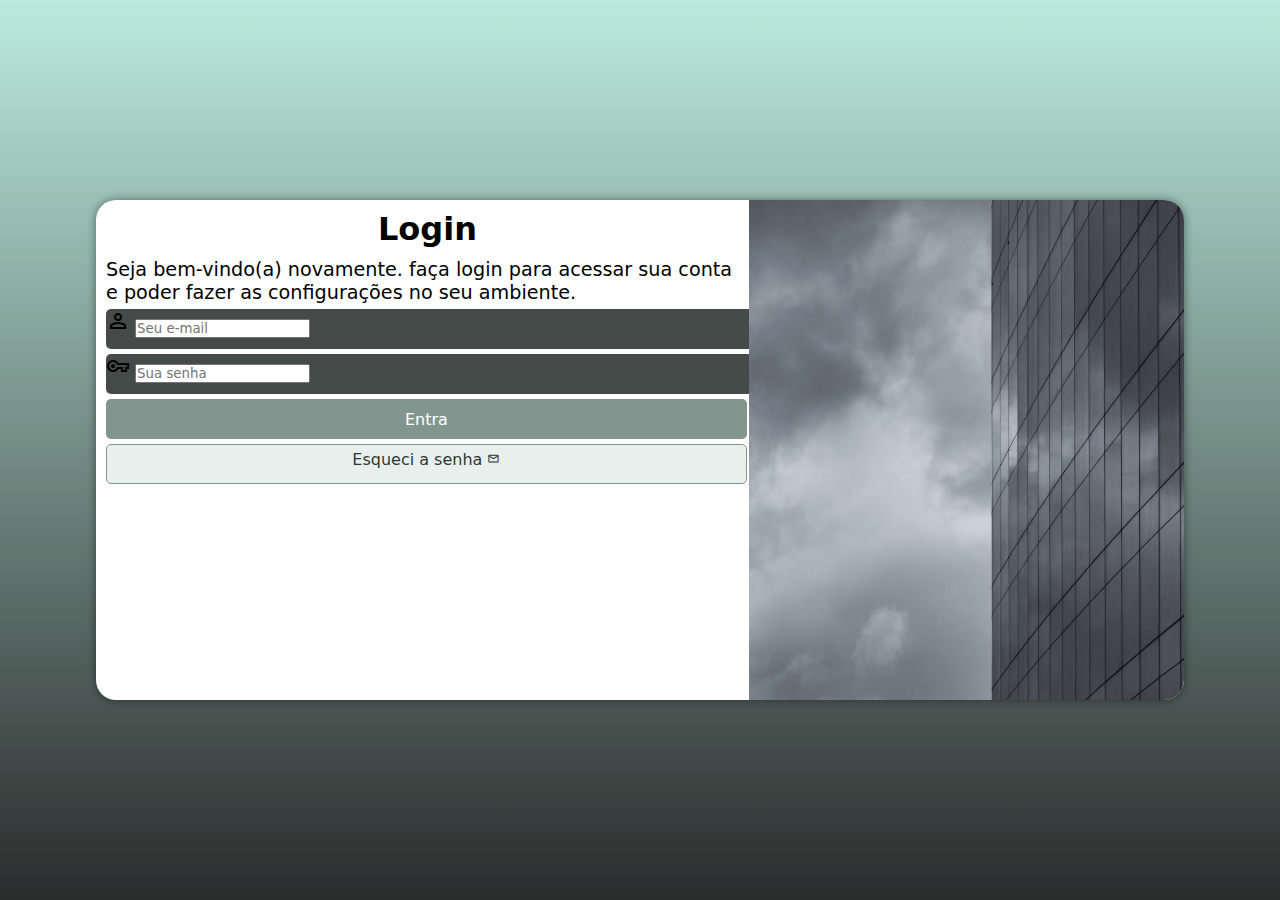
<file: index.html>
<!DOCTYPE html>
<html lang="pt-br">
<head>
    <meta charset="UTF-8">
    <meta name="viewport" content="width=device-width, initial-scale=1.0">
    <title>Tela de login</title>
    <link rel="stylesheet" href="https://fonts.googleapis.com/css2?family=Material+Symbols+Outlined:opsz,wght,FILL,GRAD@20..48,100..700,0..1,-50..200" />
    <link rel="stylesheet" href="estilos/style.css">
    <link rel="stylesheet" href="estilo-meia-querye/style.css">
</head>
<body>
    <main>
        <section id="login" >
         <div id="imagem">
         
         </div>
         <div id="formulario" >
         <h1>Login</h1>
         <p>Seja bem-vindo(a) novamente. faça login para acessar sua conta e poder fazer as configurações
            no seu ambiente.
         </p>
        
         <form action="login.php" method="post" autocomplete="on">

         <div class="campo">
            <span class="material-symbols-outlined">
                person
                </span>
            <input type="email" name="email" id="imail" placeholder="Seu e-mail" autocomplete="email" required>
            <label for="imail">E-mail</label>
         </div>
         <div class="campo">
            <span class="material-symbols-outlined">
                vpn_key
                </span>
             <input type="password" name="senha" id="isenha" placeholder="Sua senha" autocomplete="new-password" minlength="8">
             <label for="isenha">Senha</label>
         </div>
         
            
                     <input type="submit" value="Entra">
                     <a href="esqueci.html" class="botao">Esqueci a senha <span class="material-symbols-outlined">mail</span></a>
                 
         
         
                  </form>
         
        </section>
    </main>
</body>
</html>
</file>
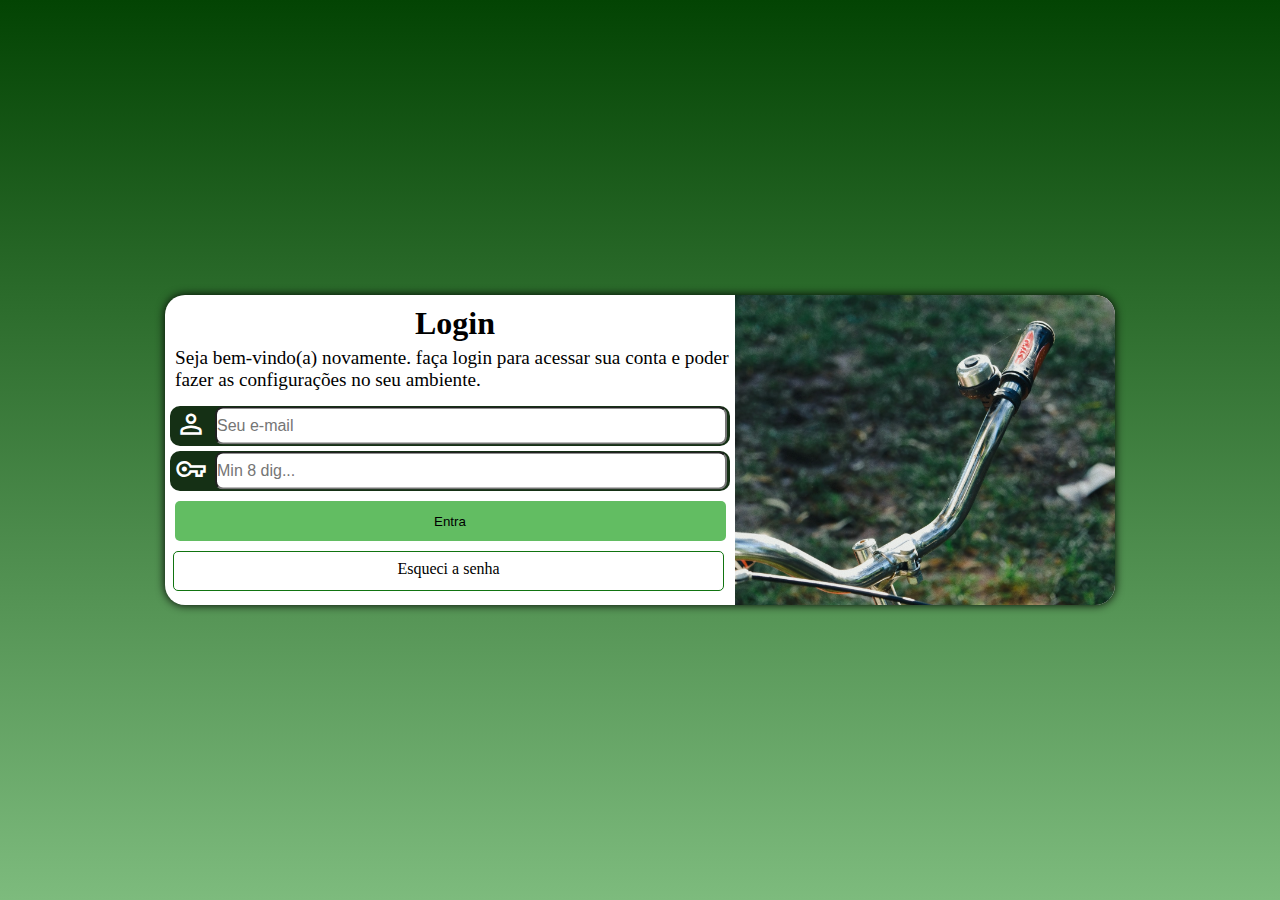
<file: projetinhos/iamgensss/tela-login.html>
<!DOCTYPE html>
<html lang="pt-br">
<head>
    <meta charset="UTF-8">
    <meta name="viewport" content="width=device-width, initial-scale=1.0">
    <title>Tela login BR</title>
    <link rel="stylesheet" href="https://fonts.googleapis.com/css2?family=Material+Symbols+Outlined:opsz,wght,FILL,GRAD@20..48,100..700,0..1,-50..200" />
    <link rel="stylesheet" href="style.css">
    <link rel="stylesheet" href="media-style.css"  >
</head>
<body>
    <main>
        <section id="logo">
           <div id="imagem">

    

           </div>
           <div id="formulario">
            <h1>Login</h1>
            <p>Seja bem-vindo(a) novamente. faça login para acessar sua conta e poder fazer as configurações
                no seu ambiente.</p>
           </div>
            <form action="tela.php" method="post" autocomplete="off">
           
           
            <div class="tel">
                <span class="material-symbols-outlined">
                    person
                    </span>
                <input type="email" name="email" id="imail" placeholder="Seu e-mail" required autocomplete="email">
                <label for="imail">Login</label>
            </div>
        
        
            
            <div class="tel">
                <span class="material-symbols-outlined">
                    vpn_key
                    </span>
                <input type="password" name="senha" id="isenha" placeholder="Min 8 dig..." minlength="8" autocomplete="current-password" required>
                <label for="isenha">Senha</label>
            </div>
        

            
                <input type="submit" value="Entra">
                <a href="esqueci.html" class="boton">Esqueci a senha <span class="botao"></span></a>
           </form>

        </section>

        
            
                
                
            
    </main>
</body>
</html>
</file>
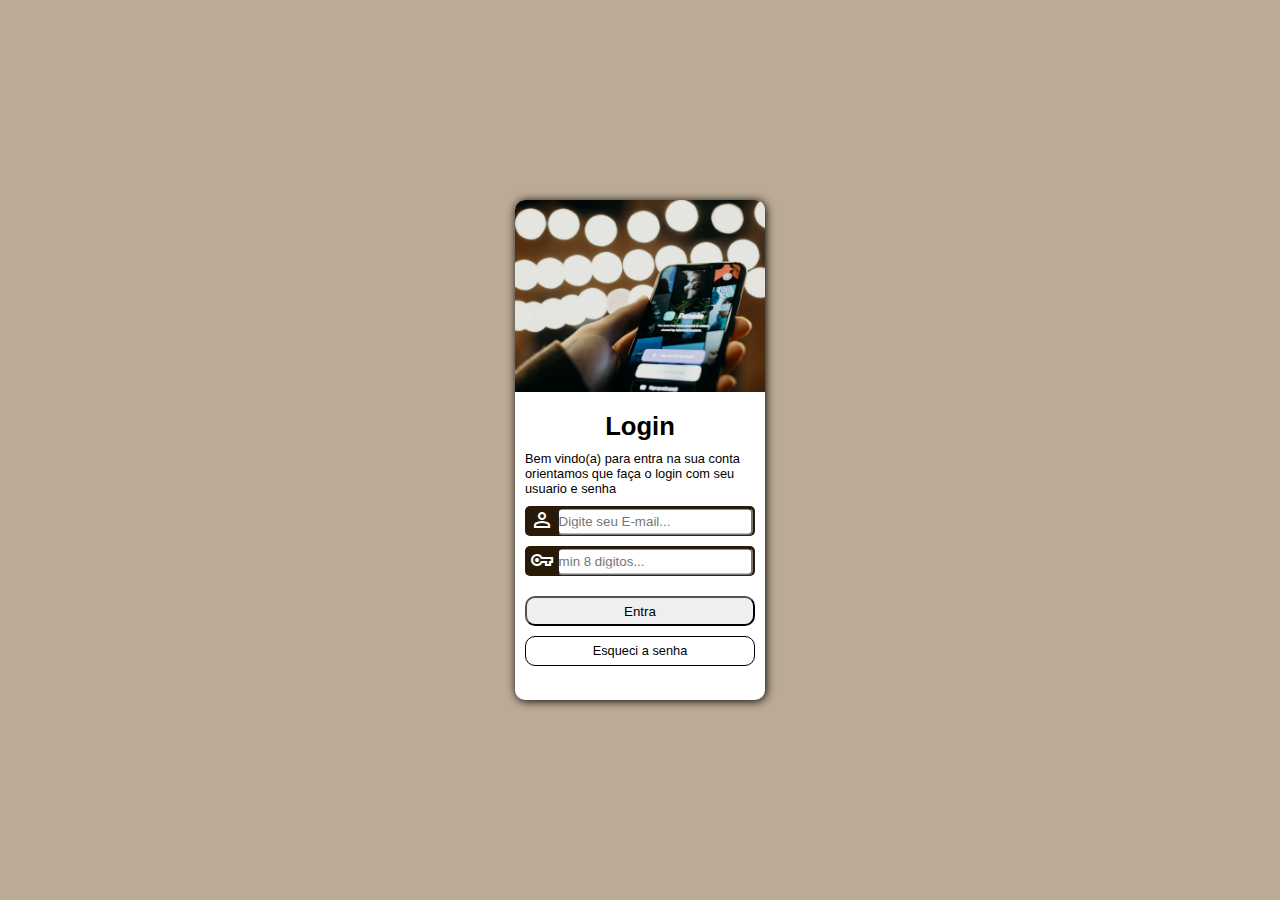
<file: projetinhos/iamgensss/telaxxx.html>
<!DOCTYPE html>
<html lang="pt-br">
<head>
    <meta charset="UTF-8">
    <meta name="viewport" content="width=device-width, initial-scale=1.0">
    <title>Telax</title>
    <link rel="stylesheet" href="https://fonts.googleapis.com/css2?family=Material+Symbols+Outlined:opsz,wght,FILL,GRAD@20..48,100..700,0..1,-50..200" />
    <link rel="stylesheet" href="stylex.css">
    <link rel="stylesheet" href="mediaa-style.css">
</head>
<body>
    <main>
        <section id="logo">
            <div id="imagem">

            </div>
            <div id="formulario">
            <h1>Login</h1>
            <p>Bem vindo(a) para entra na sua conta orientamos que faça o login com seu usuario e senha</p>

            <form action="#" method="post" autocomplete="on">
                <div class="campo" >
                    <span class="material-symbols-outlined">
                        person
                        </span>
                <input type="email" name="email" id="imail" required placeholder="Digite seu E-mail..." autocomplete="email">
                <label for="imail">E-mail</label>
                </div>
                <div class="campo">
                    <span class="material-symbols-outlined">
                        vpn_key
                        </span>
                <input type="password" name="senha" id="isenha" required placeholder="min 8 digitos..." autocomplete="new-password" minlength="8">
                <label for="senha">Senha</label>

                
                </div>
                 <input type="submit" value="Entra">
                 <a href="#">Esqueci a senha</a>
            </form>
            </div>

        </section>
    </main>
</body>
</html>
</file>
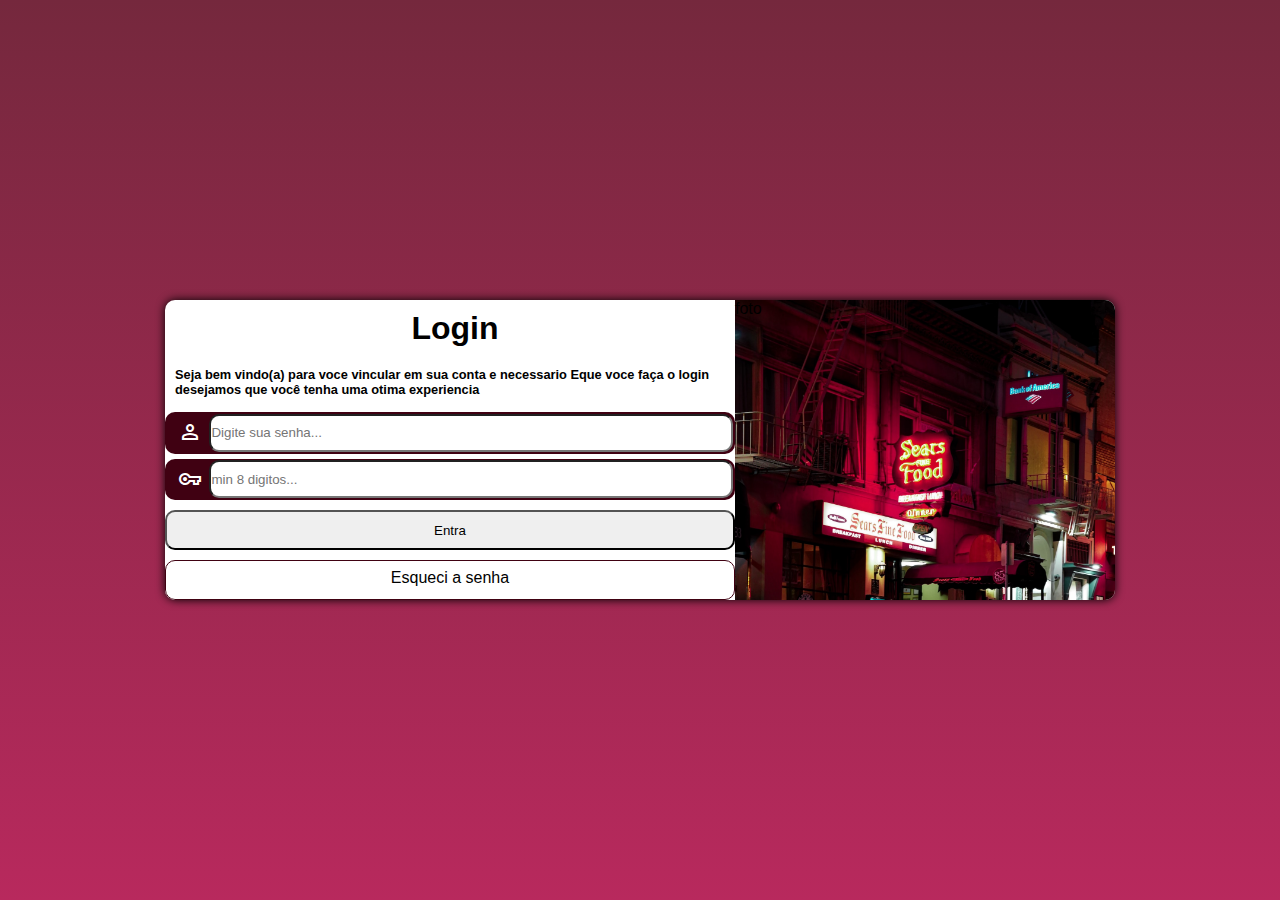
<file: projetinhos/TELA/telapix.html>
<!DOCTYPE html>
<html lang="pt-br">
<head>
    <meta charset="UTF-8">
    <meta name="viewport" content="width=device-width, initial-scale=1.0">
    <title>Tela-formulario</title>
    <link rel="stylesheet" href="https://fonts.googleapis.com/css2?family=Material+Symbols+Outlined:opsz,wght,FILL,GRAD@20..48,100..700,0..1,-50..200" />
    <link rel="stylesheet" href="style.css">
    <link rel="stylesheet" href="deitado-style.css">
</head>
<body>
    <main>
        <section id="logo">
         <div id="imagem">
            foto
         </div>
         <div id="formulario">
            <h1>Login</h1>
            <p>Seja bem vindo(a) para voce vincular em sua conta e necessario Eque voce faça o login desejamos que você tenha uma otima experiencia</p>
         </div>  
         
         <form action="tela.php" method="post" autocomplete="on">
            <div class="campo">
                <span class="material-symbols-outlined">
                    person
                    </span>
             <input type="email" name="email" id="imail" required autocomplete="email" placeholder="Digite sua senha...">
             <label for="imail">Login</label>
            </div>
            <div class="campo">
                <span class="material-symbols-outlined">
                    vpn_key
                    </span>
            <input type="password" name="senha" id="isenha" required autocomplete="new-password" minlength="8" placeholder="min 8 digitos...">
            <label for="isenha">Senha</label>
            </div>

            <input type="submit" value="Entra">
            <a href="#">Esqueci a senha</a>

         </form>
        </section>


    </main>
</body>
</html>
</file>
<file: estilos/style.css>
@charset "UTF-8";

/*pALETAS DE CORES*
#42997F , #95CCBB*/

* {
    font-family: system-ui, -apple-system, BlinkMacSystemFont, 'Segoe UI', Roboto, Oxygen, Ubuntu, Cantarell, 'Open Sans', 'Helvetica Neue', sans-serif;

    padding: 0px;
    margin: 0px;
    box-sizing: border-box;
}

html, body {
    background-color: #82968f;
    height: 100vh;
    width: 100vw;
    
    background-image:linear-gradient(to top, #303836,  #9adbc6) ;
    
}

main {
    position: relative;
    height: 100vh;
    width: 100vw;
}

#login {
    position: absolute;
    top: 50%;
    left: 50%;
    transform: translate(-50%, -50%);
    background-color: white;
    width: 250px;
    height: 500px;
    border-radius: 20px;
    overflow: hidden;
    box-shadow: 0px 0px 10px rgba(0, 0, 0, 0.452);
}
 

#imagem {
    background-image: url(../imagens/pexels-negative-space-34571\ \(1\).jpg);
    height: 200px;
    background-size: cover;
    display: block;
    background-repeat: no-repeat;
}

#formulario {
    display: block;
    padding: 10px;
}

#formulario h1 {
    text-align: center;
    margin-bottom: 10px;
}

#formulario > p {
    font-size: 0.8em;
}

form > input[type=submit] {
    display: block;
    font-size: 1em;
    width: 100%;
    height: 40px;
    background-color: #82968f;
    color: white;
    border: none;
    border-radius: 5px;
    cursor: pointer;
}

form > input[type=submit]:hover {
    background-color: #303836;
    color: aliceblue;
}

form > a.botao {
    padding-top: 5px;
    margin-top: 5px;
    display: block;
    text-align: center;
    font-size: 1em;
    width: 100%;
    height: 40px;
    border: 1px solid #82968f;
    border-radius: 5px;
    text-decoration: none;
    color: #303836;
    background-color: #e7f0ed;
    
}

form > a.botao > span {
    font-size: 0.8em;
}

form > a.botao:hover {
    background-color: #1c1d1d;
    color: aliceblue;
}

form > div.campo {
    background-color: #454b49;
    display: block;
    width: 100%;
    height: 40px;
    border-radius: 5px;
    margin: 5px 0px;
   
}

form label {
    display: none;
}
</file>
<file: estilo-meia-querye/style.css>
@charset "UTF-8";

@media only screen and (min-width: 768px) and (max-width: 992px) {

    body {
        background-image:linear-gradient(to top, #303836,  #9adbc6) ;
    }
#login {
    width: 90vw;
   
}

#imagem {
    float: right;
    width: 40%;
    height: 100%;
    background-position: center center;
    
}
#login {
    float: left;
    width: 70%;
    
    
}

form > input[type=submit] {
    display: block;
    font-size: 1em;
    width: 60%;
    height: 40px;
    background-color: #82968f;
    color: white;
    border: none;
    border-radius: 5px;
    cursor: pointer;
}

form > input[type=submit]:hover {
    background-color: #303836;
    color: aliceblue;
}

form > a.botao {
    padding-top: 5px;
    margin-top: 5px;
    display: block;
    text-align: center;
    font-size: 1em;
    width: 60%;
    height: 40px;
    border: 1px solid #82968f;
    border-radius: 5px;
    text-decoration: none;
    color: #303836;
    background-color: #e7f0ed;
    
}

form > a.botao > span {
    font-size: 0.8em;
}

form > a.botao:hover {
    background-color: #1c1d1d;
    color: aliceblue;
}

form > div.campo {
    background-color: #454b49;
    display: block;
    width: 100%;
    height: 40px;
    border-radius: 5px;
    margin: 5px 0px;
   
}

form label {
    display: none;
}


}

@media only screen and (min-width: 992px){

    body {
        background-image:linear-gradient(to top, #2a2c2c,  #bbebdc) ;
        
    }
    #login {
        width: 950px;

    }

    #imagem {
        float: right;
        width: 40%;
        height: 100%;
       
    }
    #login {
        float: left;
        width: 85%;
        
    }

    #formulario > h1 {
        font-size: 2em;
    }

    #formulario > p {
        font-size: 1.2em;
    }

    form > input[type=submit] {
        display: block;
        font-size: 1em;
        width: 60%;
        height: 40px;
        background-color: #82968f;
        color: white;
        border: none;
        border-radius: 5px;
        cursor: pointer;
    }
    
    form > input[type=submit]:hover {
        background-color: #303836;
        color: aliceblue;
    }
    
    form > a.botao {
        padding-top: 5px;
        margin-top: 5px;
        display: block;
        text-align: center;
        font-size: 1em;
        width: 60%;
        height: 40px;
        border: 1px solid #82968f;
        border-radius: 5px;
        text-decoration: none;
        color: #303836;
        background-color: #e7f0ed;
        
    }
    
    form > a.botao > span {
        font-size: 0.8em;
    }
    
    form > a.botao:hover {
        background-color: #1c1d1d;
        color: aliceblue;
    }
    
    form > div.campo {
        background-color: #454b49;
        display: block;
        width: 100%;
        height: 40px;
        border-radius: 5px;
        margin: 5px 0px;
       
    }
    
    form label {
        display: none;
    }
    

  
 
}
</file>
<file: projetinhos/iamgensss/style.css>
@charset "UTF-8";

* {
    margin: 0px;
    padding: 0px;
    box-sizing: border-box;
   
}

body {
    background-image: linear-gradient(to top, rgb(125, 187, 125), rgb(3, 68, 3));
    width: 100vw;
    height: 100vh;
}

main {
    position: relative;
    height: 100vh;
    width: 100vw;
    margin: auto;
}


#logo {
    position: absolute;
    width: 275px;
    height: 520px;
    background-color: white;
    border-radius: 20px;
    top: 50%;
    left: 50%;
    transform: translate(-50% , -50%);
    overflow: hidden;
    box-shadow: 0px 0px 10px black;
    transition: width 0.3s;
    

}

#imagem {
    background-image: url(pexels-ayşenaz-bilgin-17375562.jpg);
    background-repeat: no-repeat;
    height: 200px;
    background-size: cover;
    background-position: center center;
     margin-bottom: 10px;
    

}

#formulario {
   padding: 10px;
   display: block;
}
#formulario > h1 {
    text-align: center;
}
#formulario > p {
    font-size: 0.8em;
    margin-top: 5px;
    
}

.tel {
padding-left: 10px;
}

form >  input[type=submit] {
    display: block;
    width: 94% ;
    height: 40px;
    cursor: pointer;
    border-radius: 8px;
    border: none;
    background-color: rgb(98, 189, 98);
    margin: auto;
    margin-top: 10px;
    
    

}

form >  input[type=submit]:hover {
    background-color: rgb(37, 66, 37);
    color: white;
   
   
}

form > a {
    display: block;
    width: 94%;
    border: 1px solid rgb(17, 116, 17);
    height: 40px;
    text-align: center;
    margin: auto;
    border-radius: 5px;
    padding-top: 8px;
    text-decoration: none;
    color: black;
    
    
    margin-top: 10px;
    
    
}

form > a:hover {
    background-color: rgb(35, 63, 35);
    color: white;
}


form > div.tel > label {
    display: none;
}

form div.tel {
    background-color: rgb(21, 48, 21);
    border-radius: 10px;
    padding: 0;
    margin: 5px;
   
    
}

form > div.tel > span {
color: white;

border-radius: 5px;
font-size: 2em;
width: 41px;
height: 52px;
padding: 5px;

transform: translatey( -3px);

}

form > div.tel {
    width: 265px;
    height: 40px;

}

form > div.tel > input {
    
    font-size: 1em;
    border-radius: 8px;
    width: 82%;
    height: 38px;
    transform: translateY(-12.4px);
    
    
}
</file>
<file: projetinhos/iamgensss/media-style.css>
@charset "UTF-8";

@media only screen and (min-width: 768px) and (max-width: 992px) {
    #logo { 
        width:700px;
        float: left;
        height: 330px;
    }
    
    #imagem {
        float: right;
        height: 500px;
        width: 30%;
    }
    
     #formulario h1 {
        font-size: 2.0em;
     }

    #formulario > p {
        font-size:1.2em ;
    }
    form >  input[type=submit] {
        display: block;
        width: 68% ;
        height: 40px;
        cursor: pointer;
        border-radius: 5px;
        border: none;
        background-color: rgb(98, 189, 98);
        
        margin-top: 10px;
        
    
    }

    form > a.boton {
        display: block;
        width: 68%;
        border: 1px solid rgb(17, 116, 17);
        height: 40px;
        text-align: center;
        float: left;
        margin-left: 8px;
        
        border-radius: 5px;
        padding-top: 8px;
        text-decoration: none;
        color: rgb(7, 7, 7);
        
        margin-top: 10px;
}
form > a.boton:hover {
    color: white;
}form > div.tel {
    width: 480px;
    height: 40px;

}
form > div.tel > input {

    font-size: 1em;
    border-radius: 8px;
    width: 90%;
    height: 38px;
    transform: translateY(-12.4px);
    
    
}
}





@media only screen and (min-width: 992px) {
    #logo{
        width: 950px;
        float: left;
        height: 310px;
    }

    #imagem {
        float: right;
       height: 500px;
       width: 40%;
       background-position: center center;
    }

    #formulario h1 {
        font-size: 2.0em;
     }

    #formulario > p {
        font-size:1.2em ;
    }

    form >  input[type=submit] {
        display: block;
        width: 58% ;
        height: 40px;
        cursor: pointer;
        border-radius: 5px;
        border: none;
        background-color: rgb(98, 189, 98);
        
        margin-top: 10px;
        
    
    }

    form > a.boton {
        display: block;
        width: 58%;
        border: 1px solid rgb(17, 116, 17);
        height: 40px;
        text-align: center;
        float: left;
        margin-left: 8px;
        
        border-radius: 5px;
        padding-top: 8px;
        text-decoration: none;
        color: rgb(0, 0, 0);
        
        margin-top: 10px;
    }
    form > a.boton:hover {
        color: white;
    }

    form > div.tel {
        width: 560px;
        height: 40px;
    
    }
    form > div.tel > input {
    
        font-size: 1em;
        border-radius: 8px;
        width: 91.5%;
        height: 38px;
        transform: translateY(-12.4px);
        
        
    }
}
</file>
<file: projetinhos/iamgensss/stylex.css>
@charset "UTF-8";

* {
    margin: 0px;
    padding: 0px;
    box-sizing: border-box;
    font-family: Arial, Helvetica, sans-serif;
}

body,html {

    background-color: rgb(187, 170, 149);
    width: 100vw;
    height: 100vh;

}

main {
    
    width: 100vw;
    height: 100vh;
    position: relative;
    
}

#imagem {
    background-image: url(login.jpg);
    background-repeat: no-repeat;
    background-size: cover;
    background-position: bottom bottom;
    width: 250px;
    height: 192px;
    
}

#logo {
    
    width: 250px;
    height: 500px;
    background-color: white;
    position: absolute;
    display: block;
    top: 50%;
    left: 50%;
    transform: translate(-50%, -50%);
    border-radius: 10px;
    overflow: hidden;
    box-shadow: 1px 1px 10px black;
    transition: width 0.3s;
    
}

#formulario > h1 {
    text-align: center;
    padding: 10px;
}

#formulario {
    padding: 10px;
    font-size: 0.8em;
    
    
}

form > div.campo > label {
    display: none;
}

form > input[type=submit] {
    width: 100%;
    height: 30px;
    display: block;
    margin-top: 20px;
    border-radius: 10px;
    cursor: pointer;
}

form > input[type=submit]:hover {
    background-color: rgb(248, 234, 152);
}

form > div.campo > span {
    
    color: white;
    padding: 2px;
    border-radius: 5px;
    transform: translateX(3px);
}

form > div.campo {
    background-color: rgb(41, 26, 7);
    border-radius: 5px;
    margin-top: 10px;
    height: 30px;
    
    
}

form > div.campo > input {
    width: 196.5px;
    height: 28px;
    
    border-radius: 5px;
    transform: translateY(-6.5px);
    
    
}

form > a {
    text-decoration: none;
    border: 1.8px solid black;
    display: block;
    text-align: center;
    padding: 6px;
    border-radius: 10px;
    width: 100%;
    height: 30px;
    margin-top:10px ;
    color: black;
}

form > a:hover {
background-color: rgb(248, 234, 152); ;
}
</file>
<file: projetinhos/iamgensss/mediaa-style.css>
@charset "UTF-8";

@media only screen and (min-width: 768px) and (max-width:992px) {
    
    #logo {
        width: 700px;
        height: 330px ;
        margin: auto;
        float: left;
    }
    #formulario {
        font-size: 1.2em;
    }

    #imagem {
        float: right;
        height: 330px;
        background-size: cover;
        background-position: center center;
    }

    form > div.campo {
        width:430px ;
    }

    form > div.campo > input {
        width: 92%;
    }

    form > input[type=submit] {
        width: 63.5%;
    }

    form > a {
        width:63.5%;
    }

}
</file>
<file: projetinhos/TELA/style.css>
@charset "UTF-8";

* {
    margin: 0px;
    padding: 0px;
    box-sizing: border-box;
    font-family: Arial, Helvetica, sans-serif;
}

body, html {
    background-image: linear-gradient(to top, #b8295d, #75283d );
    width: 100vw;
    height: 100vh;
}

main { 
    height: 100vh;
    width: 100vw;
    position: relative;
}

#logo {
    width: 300px;
    height: 530px;
    background-color: white;
    position: absolute;
    top: 50%;
    left: 50%;
    transform: translate(-50% , -50%);
    box-shadow: 0px 0px 10px black;
    border-radius: 10px;
    overflow: hidden;
    transition:0.3s width;

}


#imagem {
    background-image: url(pexels-vision-plug-13741335.jpg);
    background-repeat: no-repeat;
    background-size: cover;
    background-position: center center;
    width: 300px;
    height: 200px ;
    
}

#formulario > h1 {
    text-align: center;
    margin: 10px;
}

#formulario > p {
    font-weight: 600;
    font-size: 0.8em;
    padding: 10px;
}

.campo {
    padding-left: 10px;
}

form > input[type=submit] {
    width: 100%;
    height: 40px;
    display: block;
    margin-top: 10px;
    border-radius: 10px;
    cursor: pointer;
    
}

form > input[type=submit]:hover {
    background-image: linear-gradient(to top, #b8295d, #75283d );
    color: white;
    border: 2px solid black;  
}

form > a {
    border: 1px solid #400112;
    display: block;
    text-decoration: none;
    width: 100%;
    height: 40px;
    text-align: center;
    padding-top: 8px;
    margin-top:10px ;
    color: black;
    border-radius: 10px;
}
form > a:hover {
    background-image: linear-gradient(to top, #b8295d, #75283d );
    color: white;
    border: 2px solid black;
}

form > div.campo {
    background-color: #400112;
    color: white;
    margin-top: 5px;
    border-radius: 10px;
    

}

form > div.campo > span {
    
    padding:3px ;
    
    transform: translateY(5px);
   
    
}

form > div.campo > label {
   display: none;
}

form > div.campo > input{
    width: 87.5% ;
    height: 38px;
    transform: translateY(-2px);
    border-radius: 10px;
}
</file>
<file: projetinhos/TELA/deitado-style.css>
@media only screen and (min-width: 768px) and (max-width: 992px) {
    #logo {
        width: 500px;
        height: 500px;
        background-color: white;
        position: absolute;
        top: 50%;
        left: 50%;
        transform: translate(-50% , -50%);
        box-shadow: 0px 0px 10px black;
        border-radius: 10px;
        overflow: hidden;
    
    }

    #imagem {
        background-image: url(pexels-vision-plug-13741335.jpg);
        background-repeat: no-repeat;
        background-size: cover;
        background-position: center center;
        width: 500px;
        height: 200px ;
        
    }

    form > div.campo > input{
        width: 92.5% ;
        height: 38px;
        transform: translateY(-2px);
        border-radius: 10px;
   }

}

@media only screen and (min-width: 992px) {


    #logo {
        width: 950px;
        height: 300px;
    }

    #imagem {
        width: 40%;
        float: right;
        height: 530px;
        background-position: center center;


    }

    form {
        width: 40%;
        float: left;
       
    }

    form > div.campo > input{
        width: 93.5% ;
        height: 38px;
        transform: translateY(-2px);
        border-radius: 10px;
    }

    form > div.campo {
        background-color: #400112;
        color: white;
        margin-top: 5px;
        border-radius: 10px;
        width: 570px;
}

form > input[type=submit] {
    width: 570px;
    height: 40px;
    display: block;
    margin-top: 10px;
    border-radius: 10px;
    cursor: pointer;
    
}

form > a {
    border: 1px solid #400112;
    display: block;
    text-decoration: none;
    width: 570px;
    height: 40px;
    text-align: center;
    padding-top: 8px;
    margin-top:10px ;
    color: black;
    border-radius: 10px;

} }
</file>
